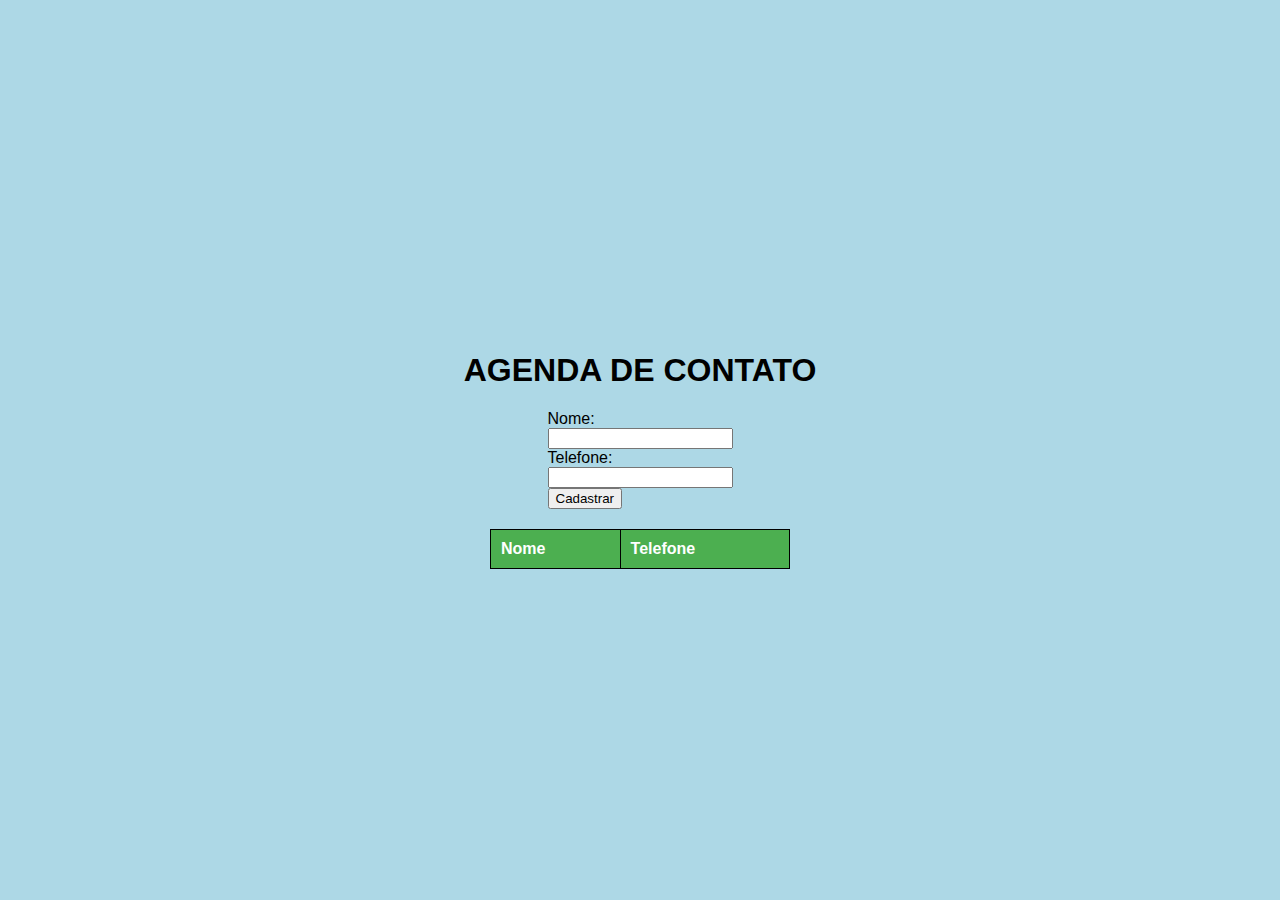
<file: FRONT END/agenda de contatos/index.html>
<!DOCTYPE html>
<html lang="pt-br">
<head>
    <meta charset="UTF-8">
    <meta http-equiv="X-UA-Compatible" content="IE=edge">
    <meta name="viewport" content="width=device-width, initial-scale=1.0">
    <title>Agenda de contatos </title>
    <link rel="stylesheet" href="./main.css" />
    <h1>AGENDA DE CONTATO</h1>
</head>
<body>
    <form onsubmit="event.preventDefault(); adicionarContato();">
        <label for="nome">Nome:</label><br>
        <input type="text" id="nome" name="nome" required><br>
        <label for="telefone">Telefone:</label><br>
        <input type="tel" id="telefone" name="telefone" required><br>
        <input type="submit" value="Cadastrar">
    </form>
    <table id="tabelaContatos">
        <tr>
            <th>Nome</th>
            <th>Telefone</th>
        </tr>
    </table>
    <script src="./main.js"></script>
</body>
</html>
</file>
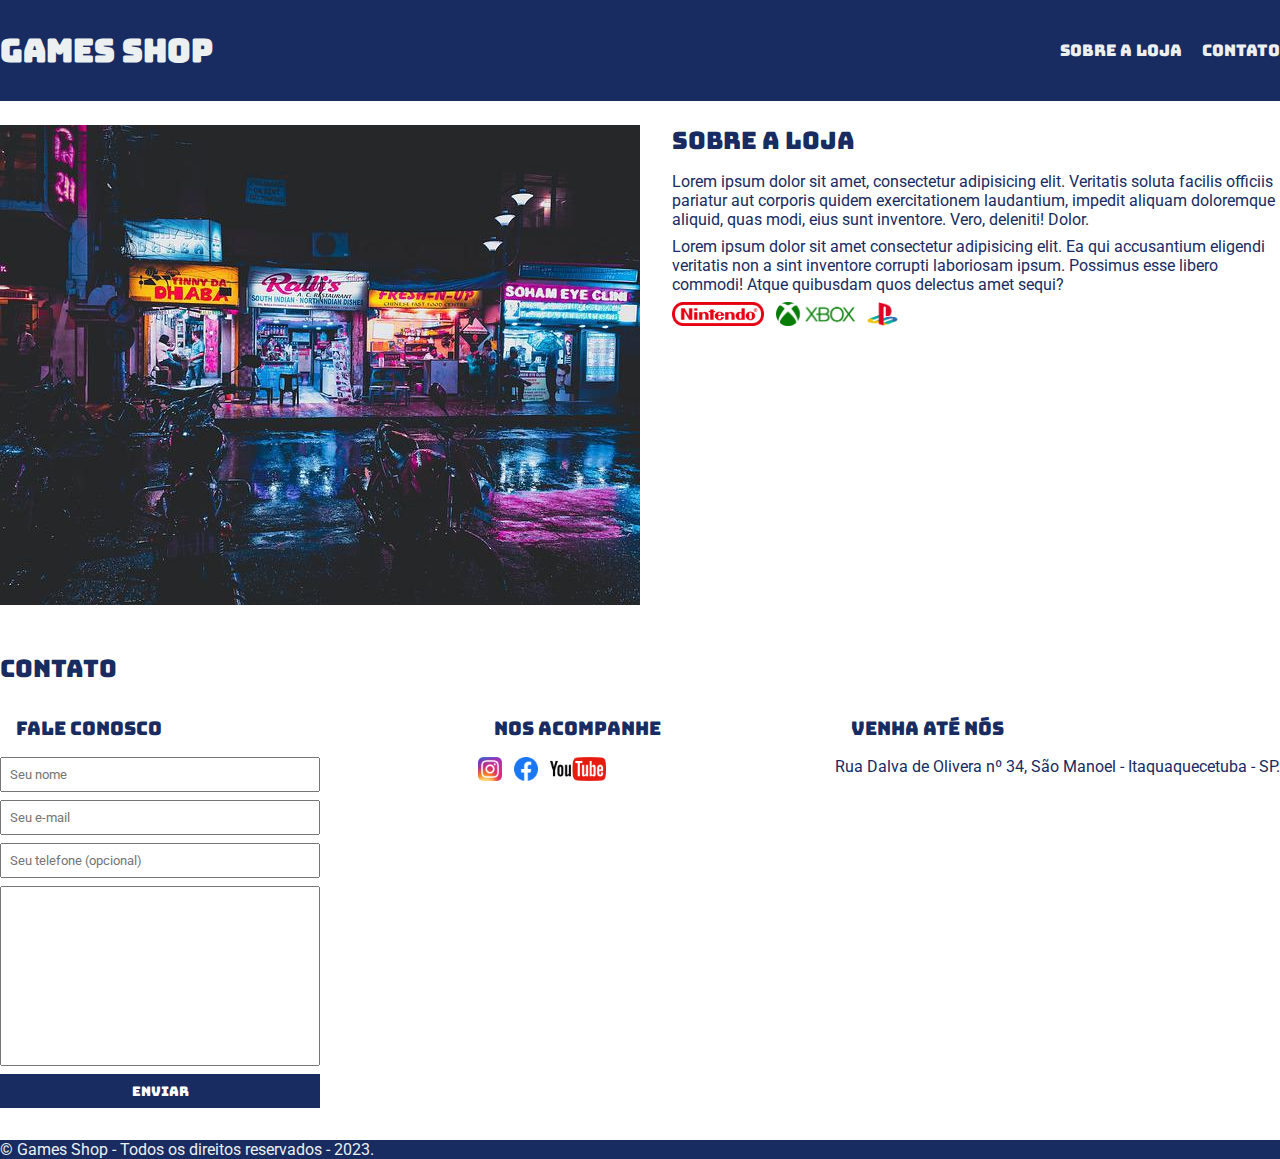
<file: FRONT END/primeiro projeto/index.html>
<!DOCTYPE html>
<html lang="pt-br">
<head>
    <meta charset="UTF-8">
    <meta name="viewport" content="width=device-width, initial-scale=1.0">
    <title>Games Shop - A sua loja de games</title>
    <link rel="stylesheet" href="./main.css">
    <link rel="preconnect" href="https://fonts.googleapis.com">
<link rel="preconnect" href="https://fonts.gstatic.com" crossorigin>
<link href="https://fonts.googleapis.com/css2?family=Bungee&family=Roboto:ital@1&display=swap" rel="stylesheet">
</head>
<body>
    <header>
        <div class="container">
            <h1>Games Shop</h1>
        <nav>
            <ul>
                <li>
    <section>
                    <a href="#about">Sobre a loja</a>
                </li>
                <li>
                    <a href="#contact">Contato</a>
                </li>
            </ul>
        </nav>
        </div>
    </header>
    <section id="about">
        <div class="container">
            <img class="story-font" src= "images/loja.jpg"alt= " fachada da loja Games Shop"/>
            <div>
                <h2> Sobre a loja</h2>
                <p>
                    Lorem ipsum dolor sit amet, consectetur adipisicing elit. Veritatis soluta facilis officiis pariatur aut corporis quidem exercitationem laudantium, impedit aliquam doloremque aliquid, quas modi, eius sunt inventore. Vero, deleniti! Dolor.
                </p>
                <p>
                    Lorem ipsum dolor sit amet consectetur adipisicing elit. Ea qui accusantium eligendi veritatis non a sint inventore corrupti laboriosam ipsum. Possimus esse libero commodi! Atque quibusdam quos delectus amet sequi?
                </p>
                <ul class="brands-list">
                    <li><img src= "./images/nintendo.png" alt="nitendo"/></li>
                    <li><img src= "./images/xbox.png" alt="nitendo"/></li>
                    <li><img src= "./images/playstation.png" alt="nitendo"/></li>
                </ul>
            </div>
        </div>
    </section>
    <section id="contact">
        <div class="container">
            <h2>Contato</h2>
            <div class="contact-methods">
                <div>
                    <h3>fale conosco</h3>
                    <form>
                        <input type="text" placeholder="Seu nome" required />
                        <input type="email" placeholder="Seu e-mail" required/>
                        <input type="tel" placeholder="Seu telefone (opcional)"/>
                        <textarea name="Sua mensagem" required></textarea>
                        <button type=" submit">enviar</button>
                    </form>
                </div>
                <div>
                    <h3>Nos acompanhe</h3>
                    <ul class="Social-links">
                        <li>
                            <a href="#" title="Siga-nos no Instagram" > </a>
                                <img src="./images/instagram.png" alt="logo do instagram"/>
                        </li>
                        <li>
                            <a href="#" title="Siga-nos no facebook"> </a>
                                <img src="./images/facebook.png" alt="logo do facebook"/>
                        </li>
                        <li>
                            <a href="#" title="Visite nosso canal no youtube"> </a>
                                <img src="./images/youtube.png" alt="logo do youtube"/>
                        </li>
                    </ul>
                </div>
                <div>
                    <h3>Venha até nós</h3>
                    <p>
                        Rua Dalva de Olivera nº 34, São Manoel - Itaquaquecetuba - SP. 
                    </p>
                </div>
            </div>
        </section>
    <footer>
        <div class="container">
            <p>
                &copy; Games Shop - Todos os direitos reservados - 2023.
            </p>
        </div>
    </footer>
</body>
</html>
</file>
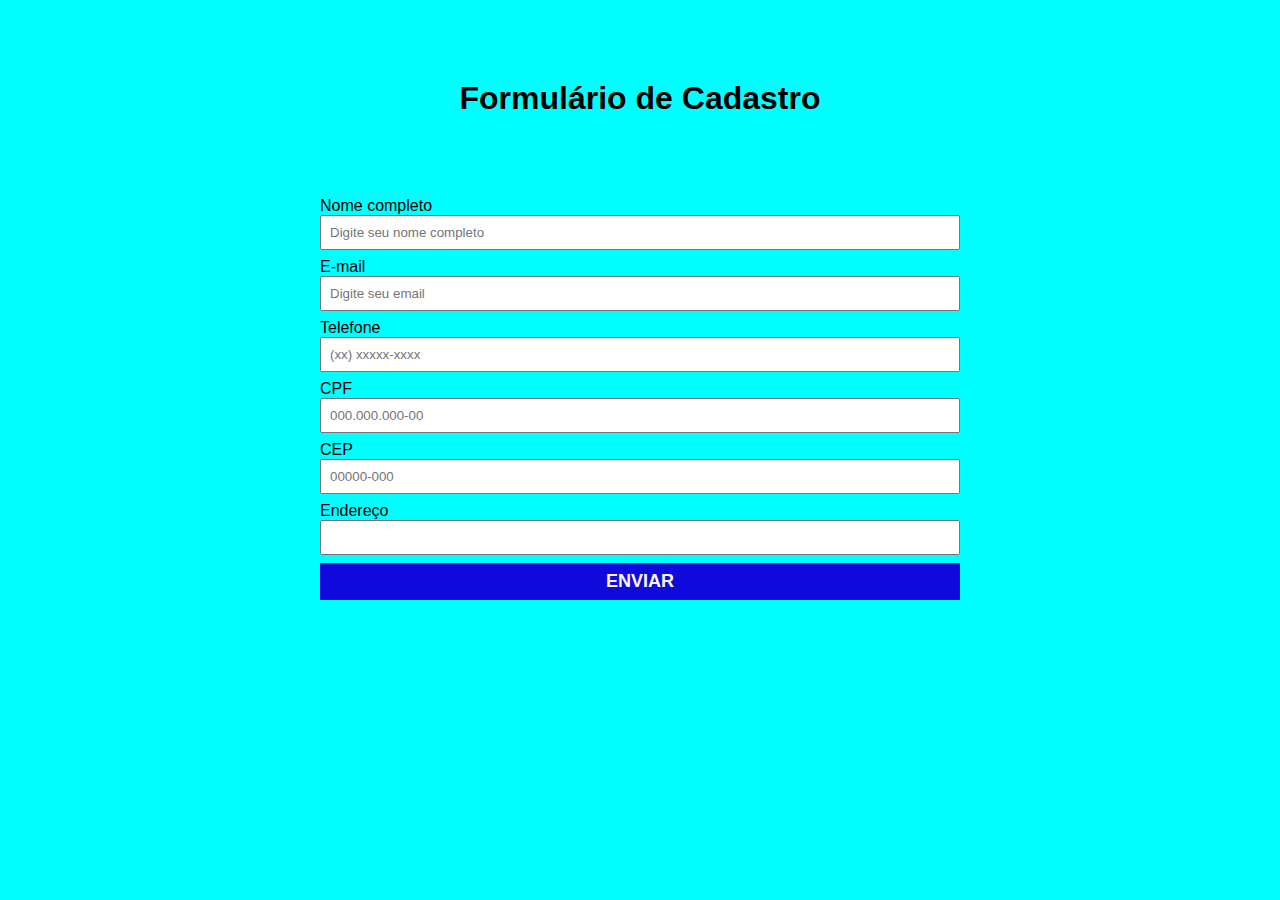
<file: FRONT END/exercicio_css_html/exercicio_md10/index.html>
<!DOCTYPE html>
<html lang="pt-BR">
<head>
    <meta charset="UTF-8">
    <meta http-equiv="X-UA-Compatible" content="IE=edge">
    <meta name="viewport" content="width=device-width, initial-scale=1.0">
    <title>Formulario Cadastro</title>
    <!-- CSS -->
    <link rel="stylesheet" href="main.css">
    <!-- Google Fonts -->
    <link rel="preconnect" href="https://fonts.googleapis.com">
    <link rel="preconnect" href="https://fonts.gstatic.com" crossorigin>
    <link href="https://fonts.googleapis.com/css2?family=Roboto:wght@400;700&display=swap" rel="stylesheet">
</head>
<body>
    <header>
        <div class="container">
            <h1>Formulário de Cadastro</h1>
        </div>
    </header>
    <main>
        <div class="container">
            <form>
                <div class="form-item">
                    <label for="name">Nome completo</label>
                    <input type="text" id="name" name="name" placeholder="Digite seu nome completo">
                </div>
                <div class="form-item">
                    <label for="email">E-mail</label>
                    <input type="email" id="email" name="email" placeholder="Digite seu email">
                </div>
                <div class="form-item">
                    <label for="phone">Telefone</label>
                    <input type="tel" id="phone" name="phone">
                </div>
                <div class="form-item">
                    <label for="cpf">CPF</label>
                    <input type="text" id="cpf" name="cpf">
                </div>
                <div class="form-item">
                    <label for="cep">CEP</label>
                    <input type="text" id="cep" name="cep">
                </div>
                <div class="form-item">
                    <label for="adress">Endereço</label>
                    <input type="text" id="adress" name="adress">
                </div>
                <button type="submit">Enviar</button>
            </form>
        </div>
    </main>

    <!-- jQuery-->
    <script src="https://code.jquery.com/jquery-3.7.0.min.js"></script>
    <!-- jQuery Mask-->
    <script src="libs/jquery.mask.min.js"></script>
    <!-- jQuery Validate -->
    <script src="libs/jquery.validate.min.js"></script>
    <script src="libs/messages_pt_BR.min.js"></script>
    <!-- JavaScript -->
    <script src="main.js"></script>
</body>
</html>
</file>
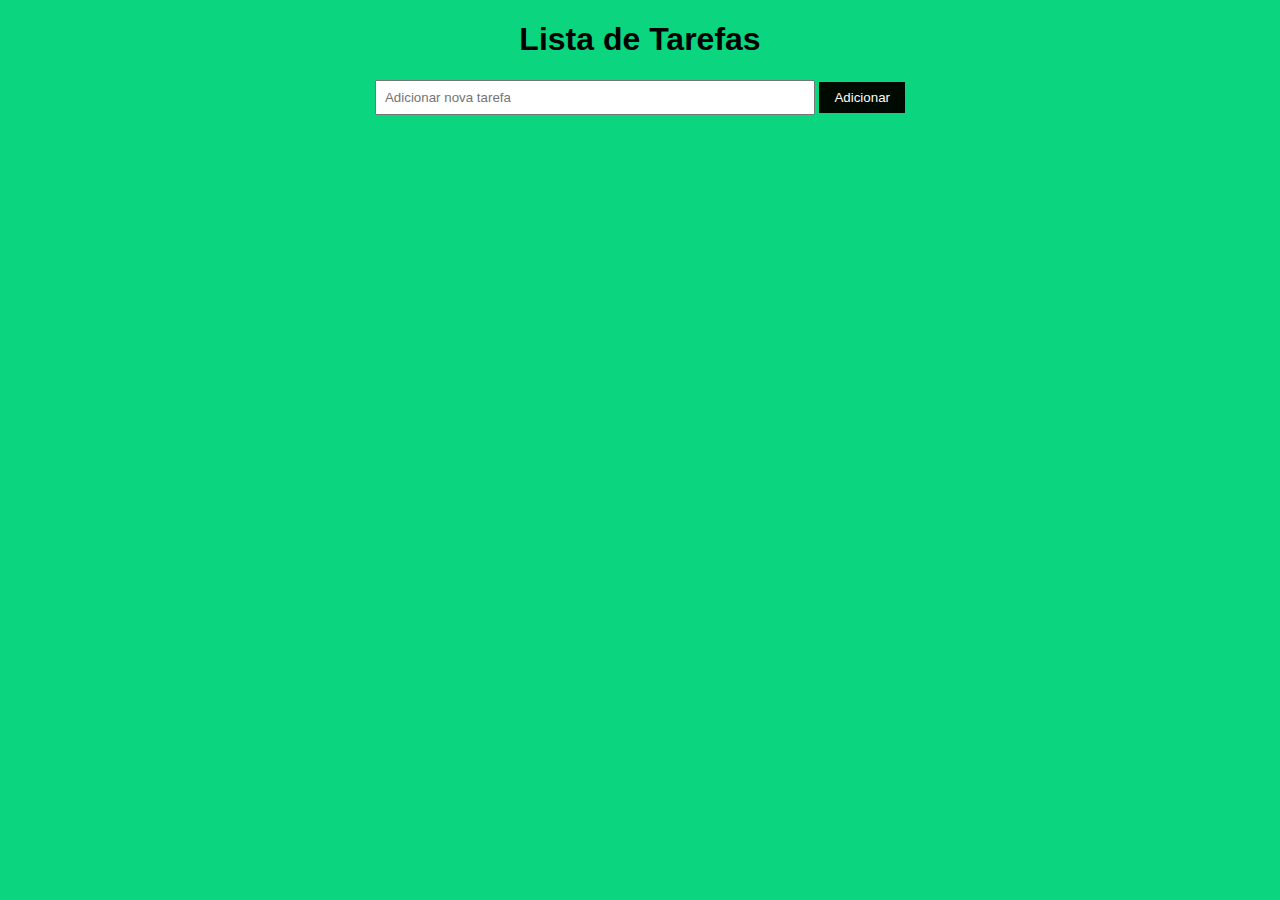
<file: FRONT END/exercicio_css_html/exercício_jquery/index.html>
<!DOCTYPE html>
<html lang="pt-BR">
        <head>
        <meta charset="UTF-8">
        <meta name="viewport" content="width=device-width, initial-scale=1.0">
        <title>Lista de Tarefas</title>
        <link rel="stylesheet" href="main.css">
        </head>
        <body>
        <div class="container">
        <h1>Lista de Tarefas</h1>
        <form id="taskForm">
            <input type="text" id="taskInput" placeholder="Adicionar nova tarefa" required>
            <button type="submit">Adicionar</button>
        </form>
        <ul id="taskList">
        </ul>
        </div>
        <script src="https://code.jquery.com/jquery-3.6.0.min.js"></script>
        <script src="main.js"></script>
        </body>
        </html>
</file>
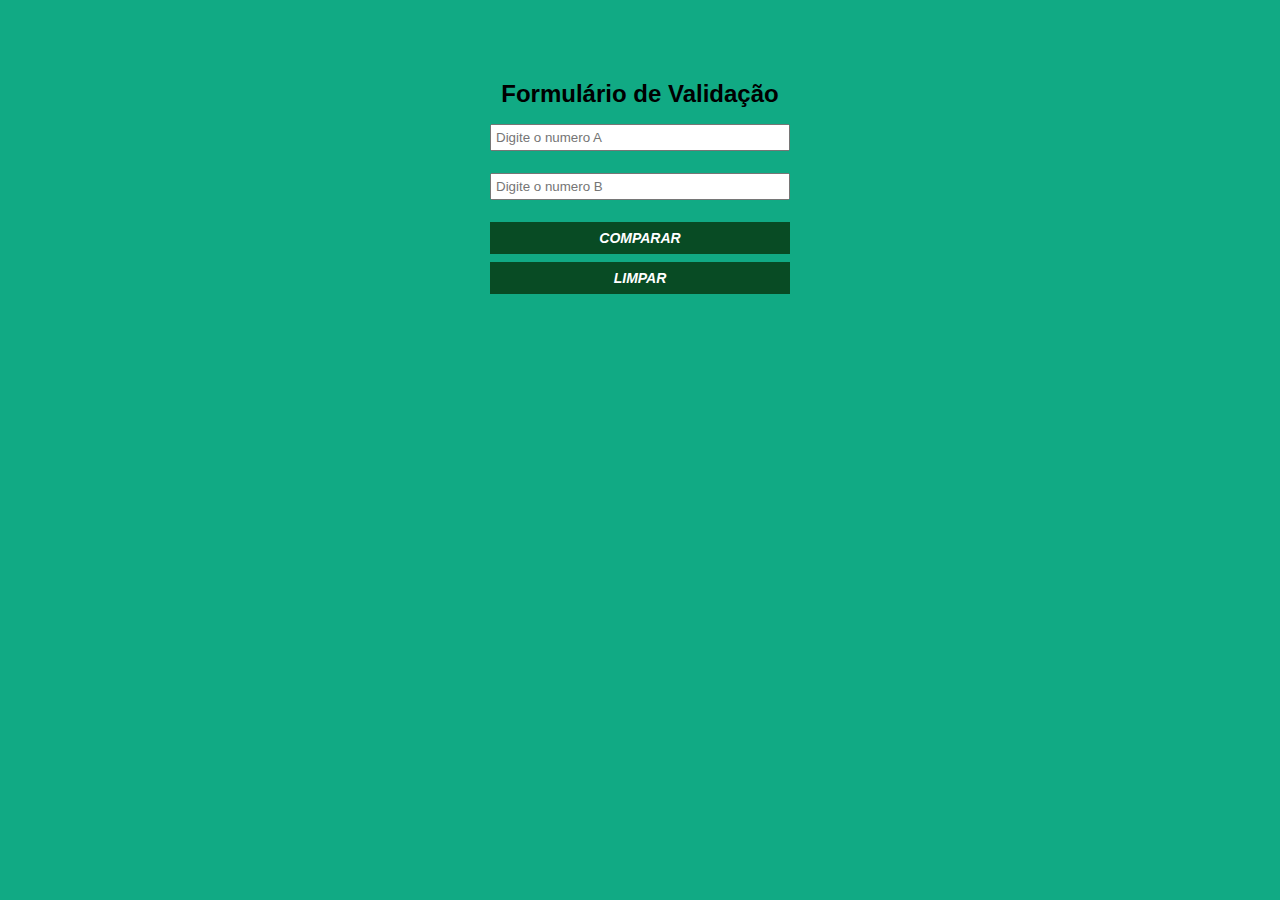
<file: FRONT END/exercicio_css_html/formulario de validacao/index.html>
<!DOCTYPE html>
<html lang="pt">
<head>
    <meta charset="UTF-8">
    <meta name="viewport" content="width=device-width, initial-scale=1.0">
    <link rel="stylesheet" href="main.css">
    <title>formulário</title>
</head>

<body>
    <div class="container">
        <h2>Formulário de Validação</h2>
        <form id="formulario">
            <input type="number" id="numeroA" required placeholder="Digite o numero A"><br>
            <P class="error-message">
                O numero "A" tem que ser menor que o "B"
            </P>
            <input type="number" id="numeroB" required placeholder="Digite o numero B"><br>
            <button type="submit" id="botton" value="Submeter">Comparar</button>
            <button type="button" id="limparCampo" value="Submeter">Limpar</button>
        </form>
        <p class="success-message"></p>
    </div>
    <script src="./main.js"></script>
</body>

</html>
</file>
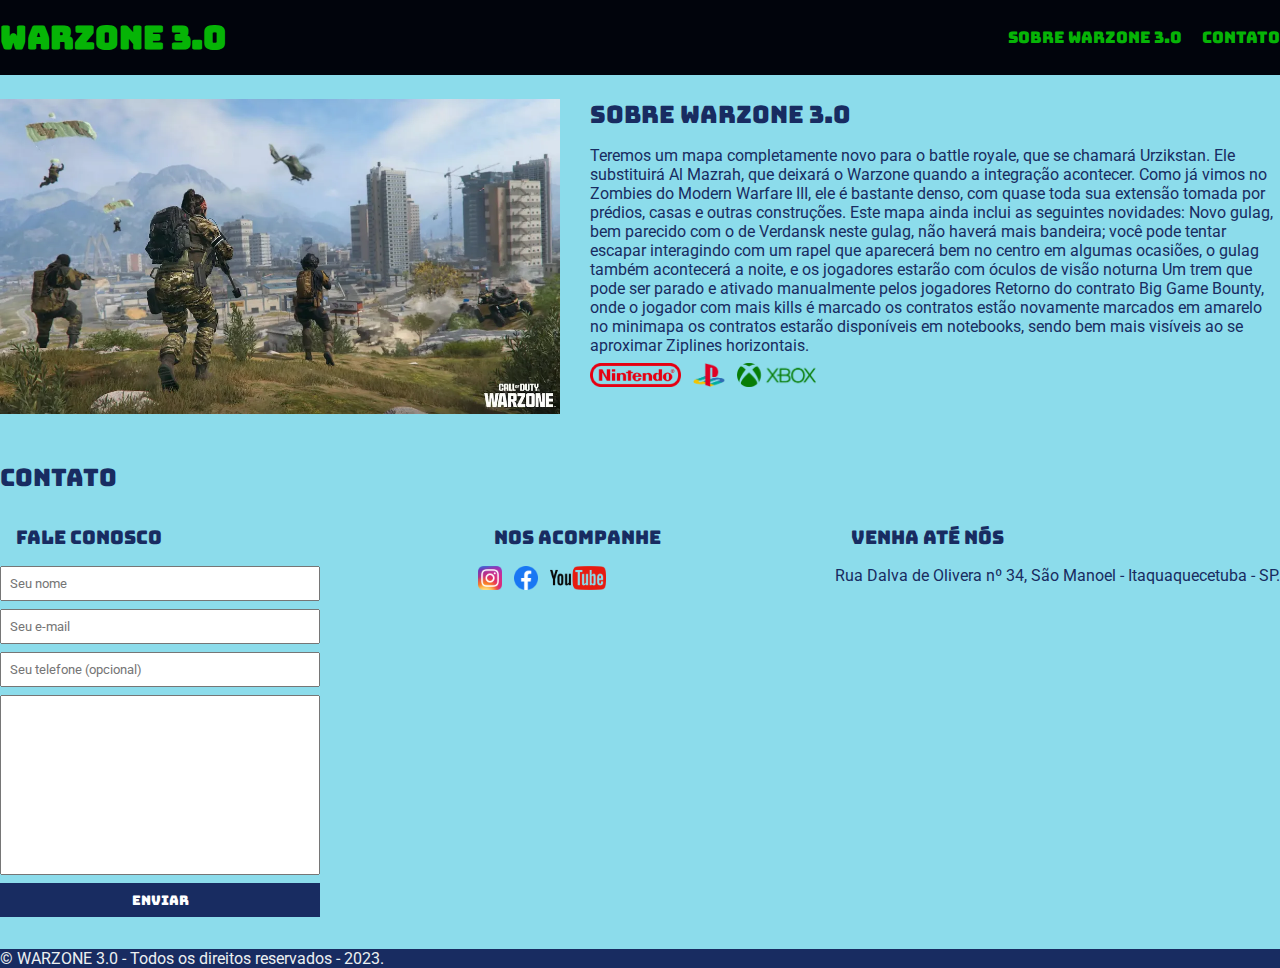
<file: FRONT END/exercicio_css_html/game favorito warzone/index.html>
<!DOCTYPE html>
<html lang="pt-br">
<head>
    <meta charset="UTF-8">
    <meta name="viewport" content="width=device-width, initial-scale=1.0">
    <title>Games Shop - A sua loja de games</title>
    <link rel="stylesheet" href="./main.css">
    <link rel="preconnect" href="https://fonts.googleapis.com">
<link rel="preconnect" href="https://fonts.gstatic.com" crossorigin>
<link href="https://fonts.googleapis.com/css2?family=Bungee&family=Roboto:ital@1&display=swap" rel="stylesheet">
</head>
<body>
    <header>
        <div class="container">
            <h1>WARZONE 3.0</h1>
        <nav>
            <ul>
                <li>
                    <a href="#about">SOBRE WARZONE 3.0</a>
                </li>
                <li>
                    <a href="#contact">Contato</a>
                </li>
            </ul>
        </nav>
        </div>
    </header>
    <section id="about">
        <div class="container">
            <img class="warzone" src= "./imagens/warzone-3-novo-mapa.webp"alt= "warzone"/>
            <div>
                <h2> SOBRE WARZONE 3.0</h2>
                <p>
                    Teremos um mapa completamente novo para o battle royale, que se chamará Urzikstan. Ele substituirá Al Mazrah, que deixará o Warzone quando a integração acontecer.

Como já vimos no Zombies do Modern Warfare III, ele é bastante denso, com quase toda sua extensão tomada por prédios, casas e outras construções. Este mapa ainda inclui as seguintes novidades:
Novo gulag, bem parecido com o de Verdansk
neste gulag, não haverá mais bandeira; você pode tentar escapar interagindo com um rapel que aparecerá bem no centro
em algumas ocasiões, o gulag também acontecerá a noite, e os jogadores estarão com óculos de visão noturna
Um trem que pode ser parado e ativado manualmente pelos jogadores
Retorno do contrato Big Game Bounty, onde o jogador com mais kills é marcado
os contratos estão novamente marcados em amarelo no minimapa
os contratos estarão disponíveis em notebooks, sendo bem mais visíveis ao se aproximar
Ziplines horizontais.
                </p>
                <ul class="brands-list">
                    <li><img src= "./imagens/nintendo.png" alt="nitendo"/></li>
                    <li><img src= "./imagens/playstation.png" alt="playstation"/></li>
                    <li><img src= "./imagens/xbox.png" alt="xbox"/></li>
                </ul>
            </div>
        </div>
    </section>
    <section id="contact">
        <div class="container">
            <h2>Contato</h2>
            <div class="contact-methods">
                <div>
                    <h3>fale conosco</h3>
                    <form>
                        <input type="text" placeholder="Seu nome" required />
                        <input type="email" placeholder="Seu e-mail" required/>
                        <input type="tel" placeholder="Seu telefone (opcional)"/>
                        <textarea name="Sua mensagem" required></textarea>
                        <button type=" submit">enviar</button>
                    </form>
                </div>
                <div>
                    <h3>Nos acompanhe</h3>
                    <ul class="Social-links">
                        <li>
                            <a href="#" title="Siga-nos no Instagram" > </a>
                                <img src="./imagens/instagram.png" alt="logo do instagram"/>
                        </li>
                        <li>
                            <a href="#" title="Siga-nos no facebook"> </a>
                                <img src="./imagens/facebook.png" alt="logo do facebook"/>
                        </li>
                        <li>
                            <a href="#" title="Visite nosso canal no youtube"> </a>
                                <img src="./imagens/youtube.png" alt="logo do youtube"/>
                        </li>
                    </ul>
                </div>
                <div>
                    <h3>Venha até nós</h3>
                    <p>
                        Rua Dalva de Olivera nº 34, São Manoel - Itaquaquecetuba - SP. 
                    </p>
                </div>
            </div>
        </section>
    <footer>
        <div class="container">
            <p>
                &copy; WARZONE 3.0 - Todos os direitos reservados - 2023.
            </p>
        </div>
    </footer>
</body>
</html>
</file>
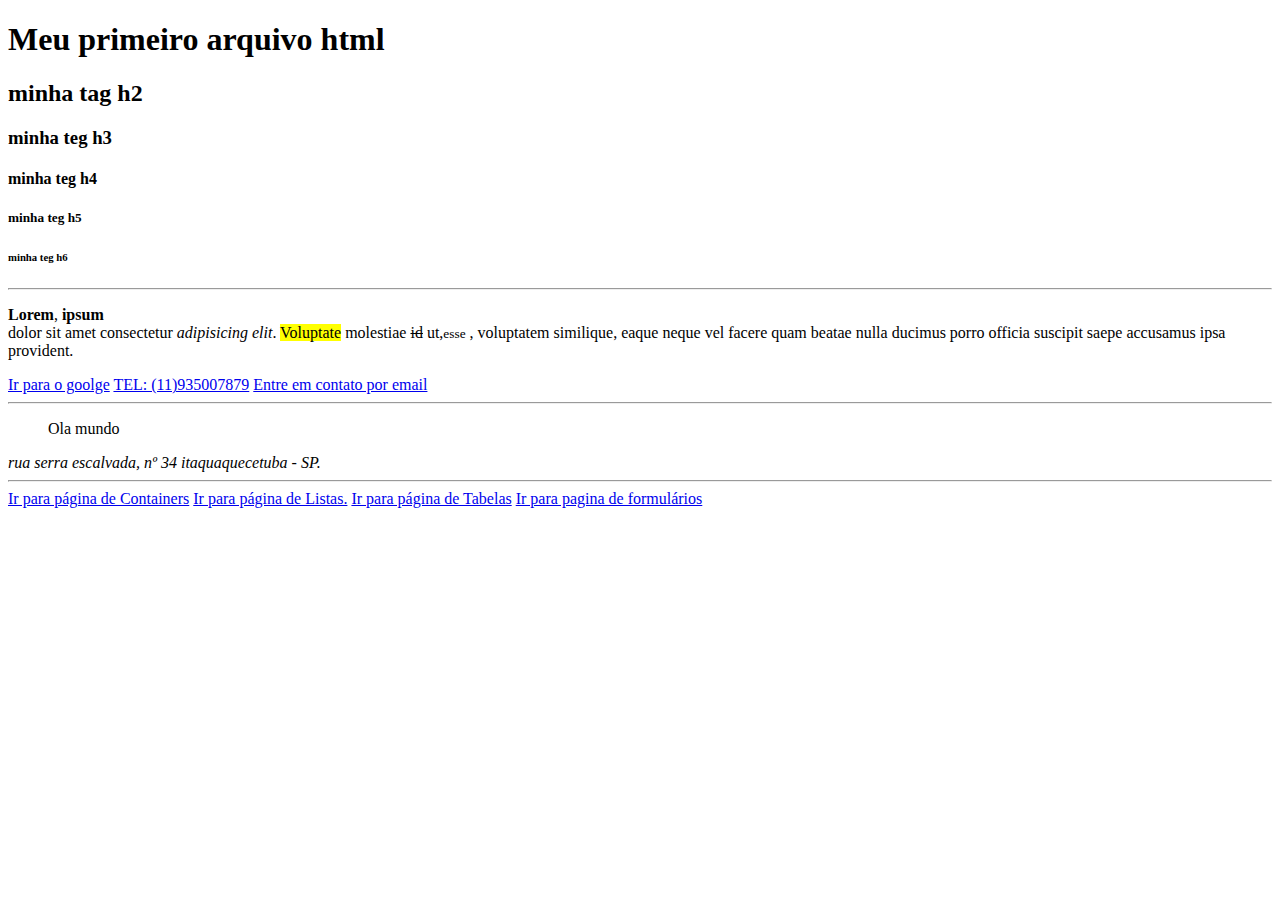
<file: FRONT END/exercicio_css_html/inicio html/index.html>
<!DOCTYPE html>
<html lang="pt-br">
<head>
    <meta charset="UTF-8">
    <meta name="viewport" content="width=device-width, initial-scale=1.0">
    <title>Document html</title>
</head>
<body>
  <h1>Meu primeiro arquivo html</h1> 
  <h2>minha tag h2</h2>
  <h3>minha teg h3</h3>
  <h4>minha teg h4</h4>
  <h5>minha teg h5</h5>
  <h6>minha teg h6</h6>
  <hr/>
  <p>
    <b>Lorem</b>, <strong>ipsum</strong> <br/> dolor sit amet consectetur <i>adipisicing </i> <em>elit</em>. <mark>Voluptate</mark>  molestiae <del>id</del> ut,<small>esse</small> , voluptatem <span>similique</span>, eaque neque vel facere quam beatae nulla ducimus porro officia suscipit saepe accusamus ipsa provident.
  </p>
  <a href="http://google.com" title= "Ir para o Goolge">Ir para o goolge</a>
  <a href="(11)935007879">TEL: (11)935007879</a>
  <a href="mailto:soldadocristian@hotmail.com">Entre em contato por email</a>
  <hr/>
  <BLockquote>
    Ola mundo
  </BLockquote>
  <address>
    rua serra escalvada, nº 34 itaquaquecetuba - SP.
  </address>
  <hr />
  <a href="./containers.html">Ir para página de Containers</a>
  <a href="./listas.html">Ir para página de Listas.</a>
  <a href="./tabelas.html">Ir para página de Tabelas</a>
  <a href="./forms.html">Ir para pagina de formulários</a>
</body>
</html>
</file>
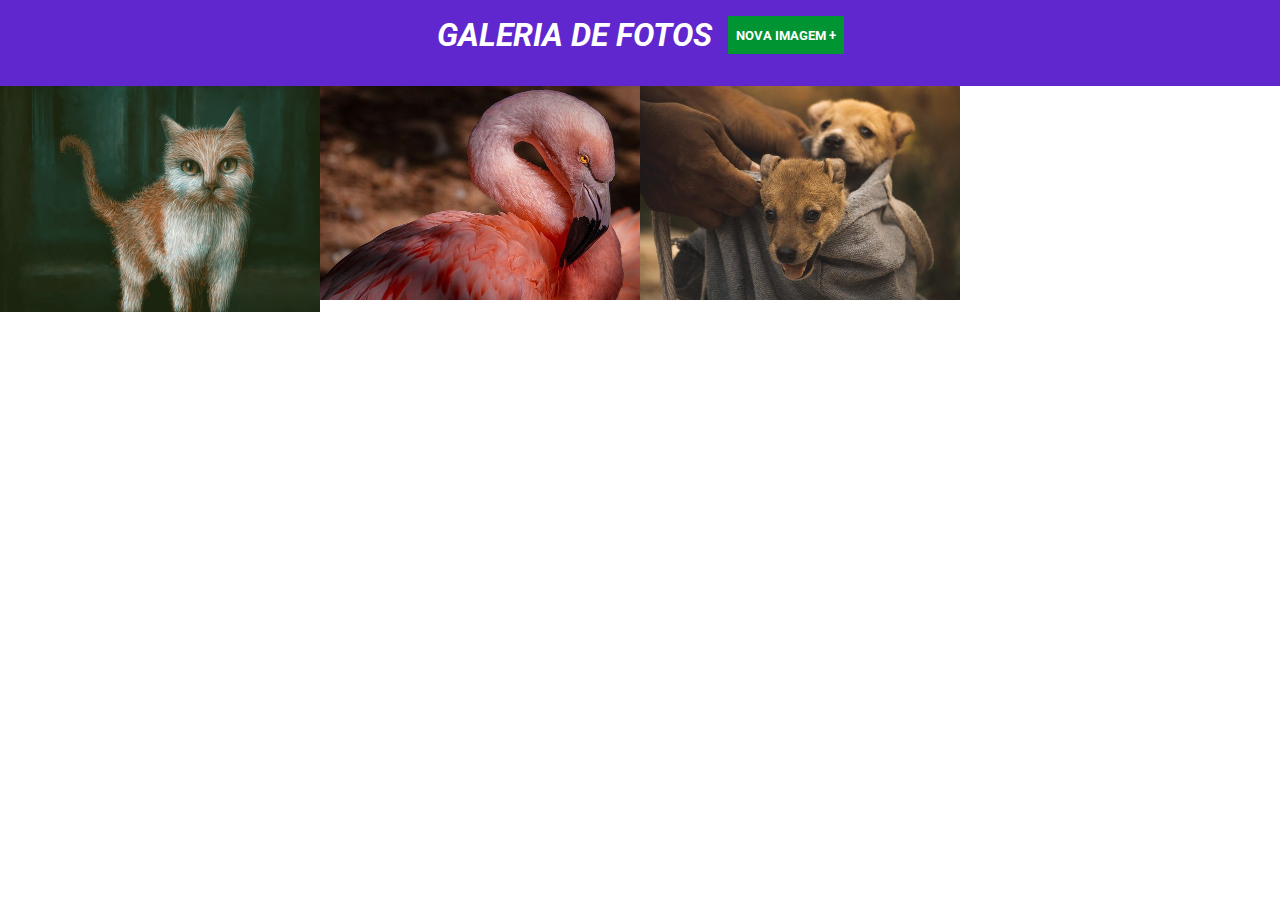
<file: FRONT END/exercicio_css_html/jQuery_ css _html/index.html>
<!DOCTYPE html>
<html lang="pt-br">

<head>
  <meta charset="UTF-8">
  <meta name="viewport" content="width=device-width, initial-scale=1.0">
  <title>jQuery</title>
  <link rel="preconnect" href="https://fonts.googleapis.com">
  <link rel="preconnect" href="https://fonts.gstatic.com" crossorigin>
  <link href="https://fonts.googleapis.com/css2?family=Roboto:wght@400;700&display=swap" rel="stylesheet">
  <link rel="stylesheet" href="main.css">
</head>
<body>
  <header>
    <h1>GALERIA DE FOTOS</h1>
    <button type="button"> Nova Imagem +</button>
  </header>
  <form>
    <h2>INSERIR IMAGEM</h2>
    <input type="url" id="endereco-imagem-nova" required placeholder=" URL da imagem" />
    <button type="submit">Adicionar</button>
    <button type=" reset" id="botao-cancelar">Cancelar</button>
  </form>
  <ul>
    <li>
      <img src="./images/foto1.jpg" alt="pintura gato"/>
      <div class="over-lay-imagem-link">
        <a href="./images/foto1.jpg" target="_blank"> ver imagem tamanho real
        </a>
      </div>
    </li>
    <li>
      <img src="./images/foto2.jpg" alt="pintura gato"/>
       <div class="over-lay-imagem-link">
        <a href="./images/foto2.jpg" target="_blank"> ver imagem tamanho real
        </a>
      </div>
    </li>
    <li>
      <img src="./images/foto3.jpg" alt="pintura gato"/>
      <div class="over-lay-imagem-link">
        <a href="./images/foto3.jpg" target="_blank"> ver imagem tamanho real
        </a>
      </div>
    </li>
  </ul>
  <script src="https://code.jquery.com/jquery-3.7.1.min.js"></script>
  <script src="main.js"></script>
</body>
</html>
</file>
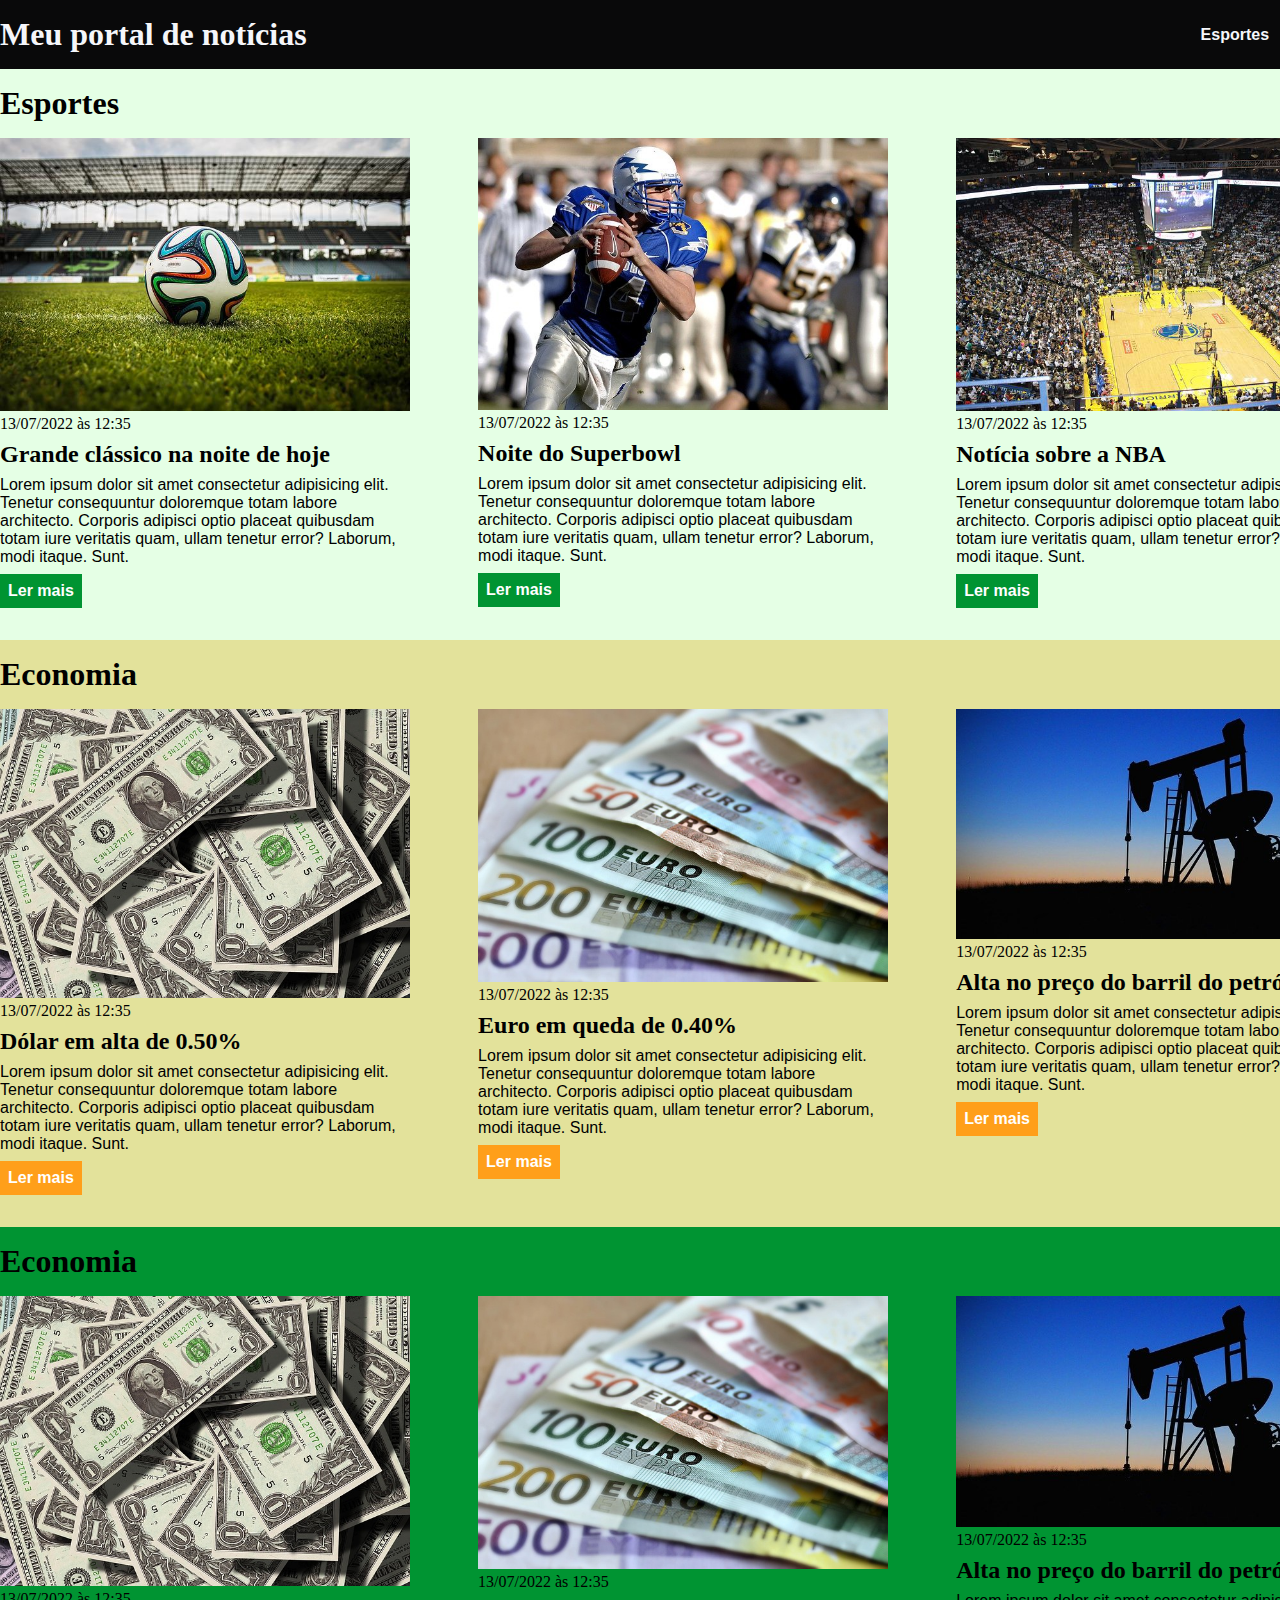
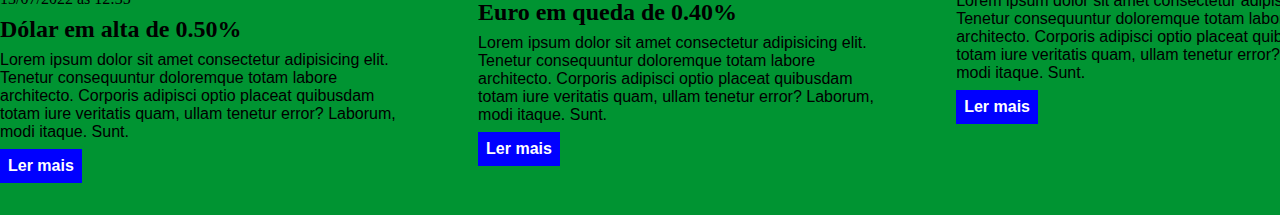
<file: FRONT END/exercicio_css_html/portal noticias/index.html>
<!DOCTYPE html>
    <html lang="pt-BR">
    <head>
        <meta charset="UTF-8">
        <meta http-equiv="X-UA-Compatible" content="IE=edge">
        <meta name="viewport" content="width=device-width, initial-scale=1.0">
        <title>Meu portal de notícias</title>
        <link rel="stylesheet" href="./main.css" />
    </head>
    <body>
        <header>
            <div class="container">
                <h1>Meu portal de notícias</h1>
                <nav>
                    <ul>
                        <li>
                            <a href="#sports" title="Ir para a seção de esportes">Esportes</a>
                        </li>
                        <li>
                            <a href="#economy" title="Ir para a seção de notícias">Economia</a>
                        </li>
                    </ul>
                </nav>
        </div>
        </header>
        <section id="sports">
            <div class="container">
                <h2>Esportes</h2>
                <div class="articles">
                    <article>
                        <img src="./imagens/futebol.jpg" alt="Bola de futebol no gramado" />
                        <header>
                            <time>13/07/2022 às 12:35</time>
                        </header>
                        <h3>Grande clássico na noite de hoje</h3>
                        <p>
                            Lorem ipsum dolor sit amet consectetur adipisicing elit. Tenetur consequuntur doloremque totam labore architecto. Corporis adipisci optio placeat quibusdam totam iure veritatis quam, ullam tenetur error? Laborum, modi itaque. Sunt.
                        </p>
                        <a href="#" title="Leia a notícia completa">Ler mais</a>
                    </article>
                    <article>
                        <img src="./imagens/futebol-americano.jpg" alt="Jogador de futebol americano correndo com a bola na mão" />
                        <header>
                            <time>13/07/2022 às 12:35</time>
                        </header>
                        <h3>Noite do Superbowl</h3>
                        <p>
                            Lorem ipsum dolor sit amet consectetur adipisicing elit. Tenetur consequuntur doloremque totam labore architecto. Corporis adipisci optio placeat quibusdam totam iure veritatis quam, ullam tenetur error? Laborum, modi itaque. Sunt.
                        </p>
                        <a href="#" title="Leia a notícia completa">Ler mais</a>
                    </article>
                    <article>
                        <img src="./imagens/basquete.jpg" title="Vista aérea de uma quadra de basquete" />
                        <header>
                            <time>13/07/2022 às 12:35</time>
                        </header>
                        <h3>Notícia sobre a NBA</h3>
                        <p>
                            Lorem ipsum dolor sit amet consectetur adipisicing elit. Tenetur consequuntur doloremque totam labore architecto. Corporis adipisci optio placeat quibusdam totam iure veritatis quam, ullam tenetur error? Laborum, modi itaque. Sunt.
                        </p>
                        <a href="#" title="Leia a notícia completa">Ler mais</a>
                    </article>
                </div>
            </div>
        </section>
        <section id="economy">
                <div class="container">
                    <h2>Economia</h2>
                <div class="articles">
                    <article>
                        <img src="./imagens/dolares.jpg" alt="Muitos dólares" />
                        <header>
                            <time>13/07/2022 às 12:35</time>
                        </header>
                        <h3>Dólar em alta de 0.50%</h3>
                        <p>
                            Lorem ipsum dolor sit amet consectetur adipisicing elit. Tenetur consequuntur doloremque totam labore architecto. Corporis adipisci optio placeat quibusdam totam iure veritatis quam, ullam tenetur error? Laborum, modi itaque. Sunt.
                        </p>
                        <a href="#" title="Leia a notícia completa">Ler mais</a>
                    </article>
                    <article>
                        <img src="./imagens/euro.jpg" alt="Várias notas de euro" />
                        <header>
                            <time>13/07/2022 às 12:35</time>
                        </header>
                        <h3>Euro em queda de 0.40%</h3>
                        <p>
                            Lorem ipsum dolor sit amet consectetur adipisicing elit. Tenetur consequuntur doloremque totam labore architecto. Corporis adipisci optio placeat quibusdam totam iure veritatis quam, ullam tenetur error? Laborum, modi itaque. Sunt.
                        </p>
                        <a href="#" title="Leia a notícia completa">Ler mais</a>
                    </article>
                    <article>
                        <img src="./imagens/petroleo.jpg" alt="Extração de petróleo" />
                        <header>
                            <time>13/07/2022 às 12:35</time>
                        </header>
                        <h3>Alta no preço do barril do petróleo</h3>
                        <p>
                            Lorem ipsum dolor sit amet consectetur adipisicing elit. Tenetur consequuntur doloremque totam labore architecto. Corporis adipisci optio placeat quibusdam totam iure veritatis quam, ullam tenetur error? Laborum, modi itaque. Sunt.
                        </p>
                        <a href="#" title="Leia a notícia completa">Ler mais</a>
                    </article>
                </div>
                </div>
            </section>
            <section id="policia">
                <div class="container">
                    <h2>Economia</h2>
                <div class="articles">
                    <article>
                        <img src="./imagens/dolares.jpg" alt="Muitos dólares" />
                        <header>
                            <time>13/07/2022 às 12:35</time>
                        </header>
                        <h3>Dólar em alta de 0.50%</h3>
                        <p>
                            Lorem ipsum dolor sit amet consectetur adipisicing elit. Tenetur consequuntur doloremque totam labore architecto. Corporis adipisci optio placeat quibusdam totam iure veritatis quam, ullam tenetur error? Laborum, modi itaque. Sunt.
                        </p>
                        <a href="#" title="Leia a notícia completa">Ler mais</a>
                    </article>
                    <article>
                        <img src="./imagens/euro.jpg" alt="Várias notas de euro" />
                        <header>
                            <time>13/07/2022 às 12:35</time>
                        </header>
                        <h3>Euro em queda de 0.40%</h3>
                        <p>
                            Lorem ipsum dolor sit amet consectetur adipisicing elit. Tenetur consequuntur doloremque totam labore architecto. Corporis adipisci optio placeat quibusdam totam iure veritatis quam, ullam tenetur error? Laborum, modi itaque. Sunt.
                        </p>
                        <a href="#" title="Leia a notícia completa">Ler mais</a>
                    </article>
                    <article>
                        <img src="./imagens/petroleo.jpg" alt="Extração de petróleo" />
                        <header>
                            <time>13/07/2022 às 12:35</time>
                        </header>
                        <h3>Alta no preço do barril do petróleo</h3>
                        <p>
                            Lorem ipsum dolor sit amet consectetur adipisicing elit. Tenetur consequuntur doloremque totam labore architecto. Corporis adipisci optio placeat quibusdam totam iure veritatis quam, ullam tenetur error? Laborum, modi itaque. Sunt.
                        </p>
                        <a href="#" title="Leia a notícia completa">Ler mais</a>
                    </article>
                </div>
                </div>
                </section>
    </body>
    </html>
</file>
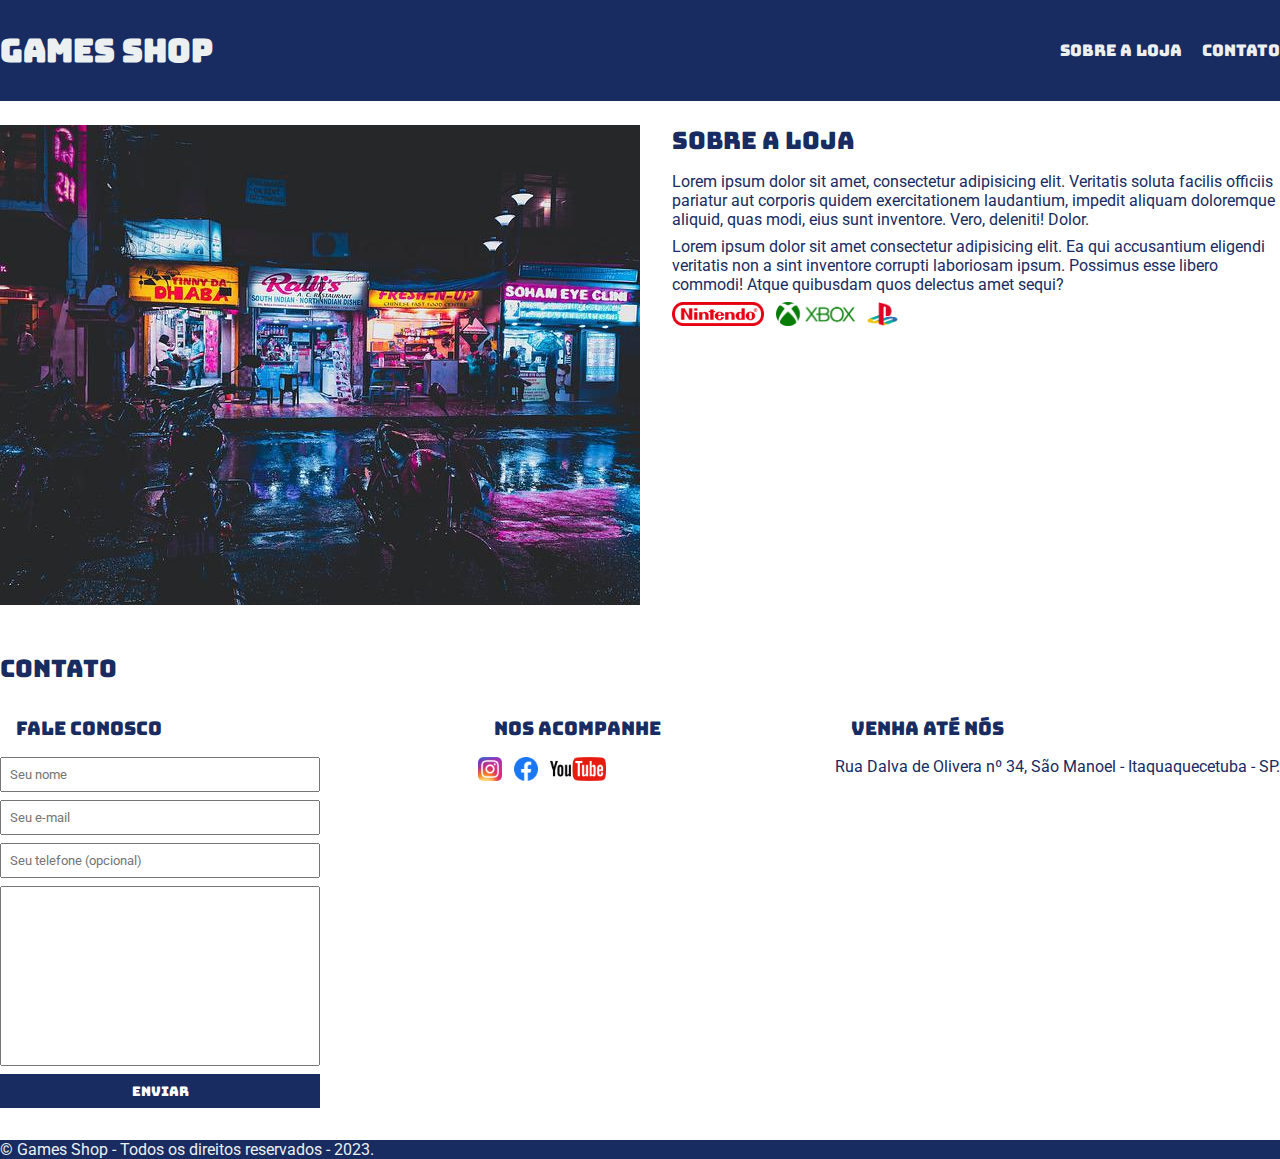
<file: FRONT END/exercicio_css_html/site_game/index.html>
<!DOCTYPE html>
<html lang="pt-br">
<head>
    <meta charset="UTF-8">
    <meta name="viewport" content="width=device-width, initial-scale=1.0">
    <title>Games Shop - A sua loja de games</title>
    <link rel="stylesheet" href="./main.css">
    <link rel="preconnect" href="https://fonts.googleapis.com">
<link rel="preconnect" href="https://fonts.gstatic.com" crossorigin>
<link href="https://fonts.googleapis.com/css2?family=Bungee&family=Roboto:ital@1&display=swap" rel="stylesheet">
</head>
<body>
    <header>
        <div class="container">
            <h1>games Shop</h1>
        <nav>
            <ul>
                <li>
    <section>
                    <a href="#about">Sobre a loja</a>
                </li>
                <li>
                    <a href="#contact">Contato</a>
                </li>
            </ul>
        </nav>
        </div>
    </header>
    <section id="about">
        <div class="container">
            <img class="story-font" src= "images/loja.jpg"alt= " fachada da loja Games Shop"/>
            <div>
                <h2> Sobre a loja</h2>
                <p>
                    Lorem ipsum dolor sit amet, consectetur adipisicing elit. Veritatis soluta facilis officiis pariatur aut corporis quidem exercitationem laudantium, impedit aliquam doloremque aliquid, quas modi, eius sunt inventore. Vero, deleniti! Dolor.
                </p>
                <p>
                    Lorem ipsum dolor sit amet consectetur adipisicing elit. Ea qui accusantium eligendi veritatis non a sint inventore corrupti laboriosam ipsum. Possimus esse libero commodi! Atque quibusdam quos delectus amet sequi?
                </p>
                <ul class="brands-list">
                    <li><img src= "./images/nintendo.png" alt="nitendo"/></li>
                    <li><img src= "./images/xbox.png" alt="nitendo"/></li>
                    <li><img src= "./images/playstation.png" alt="nitendo"/></li>
                </ul>
            </div>
        </div>
    </section>
    <section id="contact">
        <div class="container">
            <h2>Contato</h2>
            <div class="contact-methods">
                <div>
                    <h3>fale conosco</h3>
                    <form>
                        <input type="text" placeholder="Seu nome" required />
                        <input type="email" placeholder="Seu e-mail" required/>
                        <input type="tel" placeholder="Seu telefone (opcional)"/>
                        <textarea name="Sua mensagem" required></textarea>
                        <button type=" submit">enviar</button>
                    </form>
                </div>
                <div>
                    <h3>Nos acompanhe</h3>
                    <ul class="Social-links">
                        <li>
                            <a href="#" title="Siga-nos no Instagram" > </a>
                                <img src="./images/instagram.png" alt="logo do instagram"/>
                        </li>
                        <li>
                            <a href="#" title="Siga-nos no facebook"> </a>
                                <img src="./images/facebook.png" alt="logo do facebook"/>
                        </li>
                        <li>
                            <a href="#" title="Visite nosso canal no youtube"> </a>
                                <img src="./images/youtube.png" alt="logo do youtube"/>
                        </li>
                    </ul>
                </div>
                <div>
                    <h3>Venha até nós</h3>
                    <p>
                        Rua Dalva de Olivera nº 34, São Manoel - Itaquaquecetuba - SP. 
                    </p>
                </div>
            </div>
        </section>
    <footer>
        <div class="container">
            <p>
                &copy; Games Shop - Todos os direitos reservados - 2023.
            </p>
        </div>
    </footer>
</body>
</html>
</file>
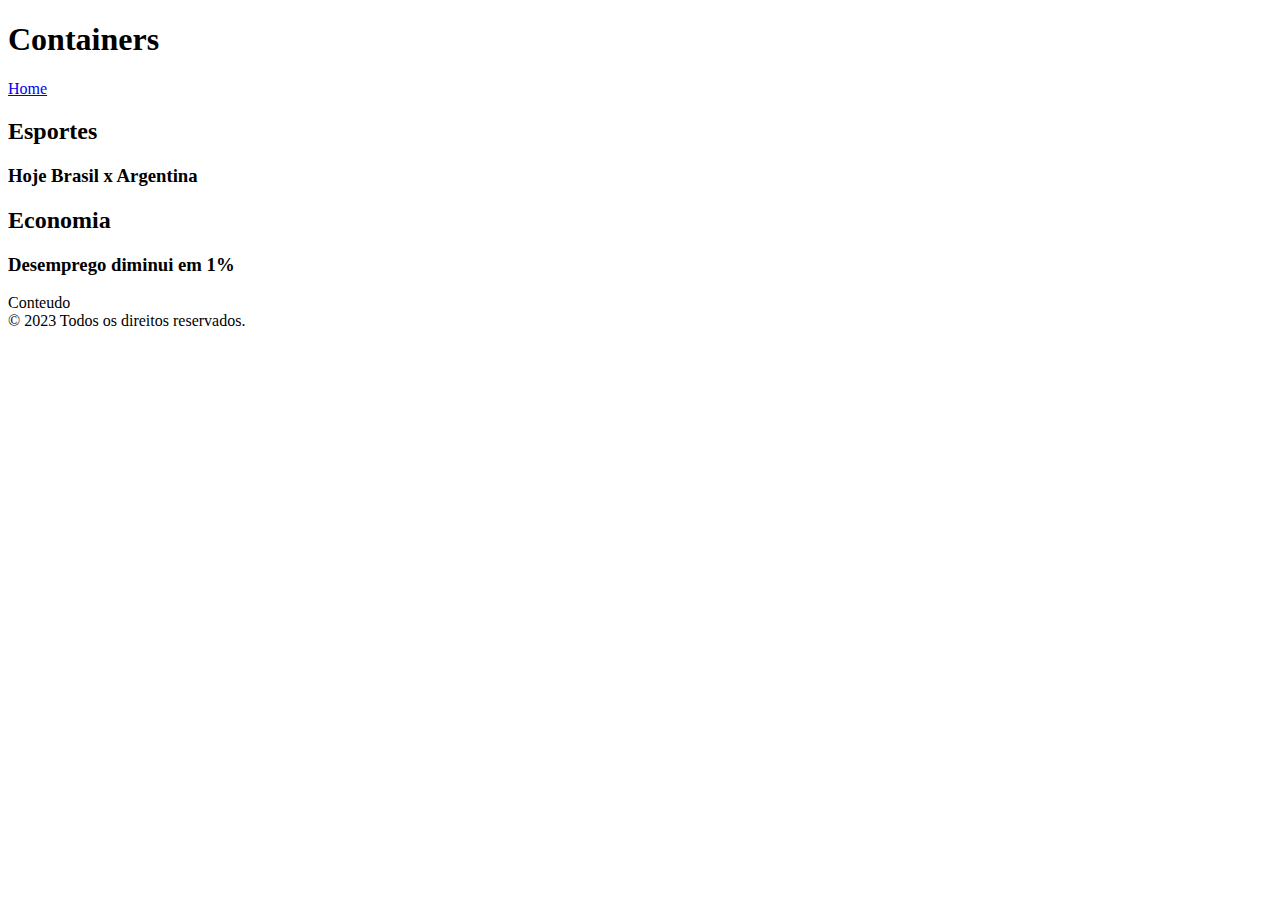
<file: FRONT END/exercicio_css_html/inicio html/containers.html>
<!DOCTYPE html>
<html lang="pt-br">
<head>
    <meta charset="UTF-8">
    <meta name="viewport" content="width=device-width, initial-scale=1.0">
    <title>Document</title>
</head>
<body>
    <header>
        <h1>Containers</h1>
        <nav>
            <a href="./index.html">Home</a>
        </nav>
    </header>
    <footer>
        <main>
            <section>
                <h2> Esportes</h2>
                <article>
                    <h3>Hoje Brasil x Argentina</h3>
                </article>
            </section>
            <section>
                <h2>Economia</h2>
                <article>
                    <h3>Desemprego diminui em 1% </h3>
                </article>
            </section>
        </main>
        <aside>
            Conteudo
        </aside>
        &copy; 2023 Todos os direitos reservados.
    </footer>
</body>
</html>
</file>
<file: FRONT END/agenda de contatos/main.css>
body {
    background-color: #ADD8E6;
    display: flex;
    flex-direction: column;
    align-items: center;
    justify-content: center;
    min-height: 100vh;
    margin: 0;
    padding: 0;
    font-family: Arial, sans-serif;
}

form {
    margin-bottom: 20px;
}

table {
    width: 300px;
    border-collapse: collapse;
}

th, td {
    border: 1px solid black;
    padding: 10px;
    text-align: left;
}

th {
    background-color: #4CAF50;
    color: white;
}
</file>
<file: FRONT END/primeiro projeto/main.css>
* {
    margin: 0;
    padding: 0;
    box-sizing: border-box;
}

header,section h2,
section h3,
form button {
    font-family:'Bungee', cursive;
    font-weight: normal;
}

body, input, textarea {
    font-family: 'Roboto', sans-serif;
}

header {
    padding: 16px 0;
    background-color: #182c61;
    color: #ecf0f1;
}

header nav li {
    display: inline-flex;
    margin-left: 16px;
    font: 18px;
}

header nav li a {
    color: #ecf0f1;
    text-decoration: none;
}

.container {
    max-width: 1280px;
    width: 100%;
    margin: 0 auto;
}
header .container,
section .container {
    display: flex;
    align-items: center;
    justify-content: space-between;
}
.brands-list img {
height: 24px;
}

.brands-list li {
    display: inline;
    margin-right: 8px;   
}

section .container {
    align-items: flex-start;
}

section {
    padding: 24px 0;
}

section h2 {
    margin-bottom: 16px;
}

section {
    color: #182c61;
}

section p {
    margin-bottom: 8px;
}
.story-font {
    margin-right: 32px;
}
.Social-links img {
    height: 24px;
}

.Social-links li{
    display: inline;
    margin-right: 8px;
}

.Social-links li a {
    text-decoration: none;
}

#contact .container {
    display: block;
}

.contact-methods {
    display: flex;
    justify-content: space-between;
}

form input,
form textarea,
form button {
    display: block;
    width: 320px;
    margin-bottom: 8px;
    padding: 8px;
}

form textarea{
    resize: none;
    height: 180px;
}

section h3{
    margin: 16px;
}

form button{
    background-color: #182c61;
    color:#ffff ;
    border: none;
    cursor: pointer;
}
form button:hover {
    background-color: #364e91;
}

input:focus, textarea:focus {
    outline-color: #182c61 ;
}

footer{
    background-color: #182c61;
    color: #ecf0f1;
    padding: 16px o;
}
</file>
<file: FRONT END/exercicio_css_html/exercicio_md10/main.css>
* {
    box-sizing: border-box;
    margin: 0;
    padding: 0;
    font-family: sans-serif;
}

.container {
    margin: 80px auto;
    max-width: 640px;
    width: 100%;
}

form {
    margin-top: 40px;
}

input, 
textarea, 
button {
    display: block;
    padding: 8px;
    margin-bottom: 8px;
    width: 100%;
    resize: none;
}

button {
    background-color: #1009dc;
    border: none;
    text-transform: uppercase;
    color: #faf5f5;
    font-weight: bold;
    font-size: 18px;
    cursor: pointer;
}

button:hover {
    background-color: #27ae60;
}

.success-message {
    background-color: #27ae60;
    color: #fff;
    padding: 16px;
    display: none;
}

.error-message {
    background-color: red;
    color: #fff;
    padding: 8px;
    margin-bottom: 8px;
    font-size: 12px;
    display: none;
}

input.error {
    color: red;
    border-color: red;
    outline-color: red;
}

.header,h1{
    text-align: center;

}
    body {
    background-color: aqua;
    }
</file>
<file: FRONT END/exercicio_css_html/exercício_jquery/main.css>
body {
    font-family: Arial, sans-serif;
    background-color: #0bd57e;
}

.container {
    max-width: 600px;
    margin: 0 auto;

}

input[type="text"] {
    width: 70%;
padding: 8px;
}

button {
    padding: 8px 15px;
    background-color: #010a01;
    color: rgb(253, 251, 251);
    border: none;
    
}

button:hover {
    background-color: #45a049;
}

ul {
    list-style-type: none;
    
}

li {
    cursor: pointer;
    padding: 8px 0;
    
}

.completed {
    cursor: pointer;
    text-decoration-line: line-through;
}

h1{
    text-align: center;
}
#taskForm {
    text-align: center;
}
</file>
<file: FRONT END/exercicio_css_html/formulario de validacao/main.css>
* {
    box-sizing: border-box;
    margin: 0;
    padding: 0;
    font-family: sans-serif;
}

.container {
    margin: 80px auto;
    max-width: 300px;
    width: 100%;
    display: inline-flexbox;
    justify-content: center;
    /* alinha horizontalmente */
    align-items: center;
    /* alinha verticalmente */
}

body {
    background-color: rgb(17, 170, 132);
}

h2 {
    text-align: center;
}

form {
    margin-top: 16px;
    text-align: center;
}

input,
textarea{
    display: block;
    padding: 4px;
    margin-bottom: 4px;
    width: 100%;
    resize: none;
}

button {
    background-color: #084b24;
    border: none;
    text-transform: uppercase;
    color: #fff;
    font-weight: bold;
    font-size: 14px;
    font-style: italic;
    cursor: pointer;
    width: 100%;
    padding: 8px;
    margin-bottom: 8px;
}

button:hover {
    background-color: #347750;
}

.success-message {
    background-color: #260e7a;
    color: #ffffff;
    padding: 16px;
    display: none;
}

.error-message {
    background-color: red;
    color: #fff;
    padding: 8px;
    margin-bottom: 8px;
    font-size: 12px;
    display: none;
}

input.error {
    color: red;
    border-color: red;
    outline-color: red;
}
</file>
<file: FRONT END/exercicio_css_html/game favorito warzone/main.css>
* {
    margin: 0;
    padding: 0;
    box-sizing: border-box;
}

header,section h2,
section h3,
form button {
    font-family:'Bungee', cursive;
    font-weight: normal;
}

body, input, textarea {
    font-family: 'Roboto', sans-serif;
}

header {
    padding: 16px 0;
    background-color: #01040c;
    color: #06b406;
}

header nav li {
    display: inline-flex;
    margin-left: 16px;
    font: 18px;
}

header nav li a {
    color: #06b406;
    text-decoration: none;
}

.container {
    max-width: 1280px;
    width: 100%;
    margin: 0 auto;
}
header .container,
section .container {
    display: flex;
    align-items: center;
    justify-content: space-between;
}
.brands-list img {
height: 24px;
}

.brands-list li {
    display: inline;
    margin-right: 8px;   
}

section .container {
    align-items: flex-start;
}

section {
    padding: 24px 0;
}

section h2 {
    margin-bottom: 16px;
}

section {
    color: #182c61;
}

section p {
    margin-bottom: 8px;
}
.warzone {
    margin-right: 30px;
    height: 315px;
}
.Social-links img {
    height: 24px;
}

.Social-links li{
    display: inline;
    margin-right: 8px;
}

.Social-links li a {
    text-decoration: none;
}

#contact .container {
    display: block;
}

.contact-methods {
    display: flex;
    justify-content: space-between;
}

form input,
form textarea,
form button {
    display: block;
    width: 320px;
    margin-bottom: 8px;
    padding: 8px;
}

form textarea{
    resize: none;
    height: 180px;
}

section h3{
    margin: 16px;
}

form button{
    background-color: #182c61;
    color:#ffff ;
    border: none;
    cursor: pointer;
}
form button:hover {
    background-color: #364e91;
}

input:focus, textarea:focus {
    outline-color: #182c61 ;
}

footer{
    background-color: #182c61;
    color: #ecf0f1;
    padding: 16px o;
}
section {
    background-color: #8cdceb;
}
</file>
<file: FRONT END/exercicio_css_html/jQuery_ css _html/main.css>
* {
    margin: 0;
    padding: 0;
    box-sizing: border-box;
    font-family: Roboto , 'Segoe UI', Tahoma, Geneva, Verdana, sans-serif;
}

header {
    background-color: #5f27cd;
    padding: 16px 0;
    color: #fff;
    display: flex;
    border-bottom:  16px solid #5f27cd;
    justify-content: center;
    text-transform: uppercase;
    font-style: italic;

}

header button{
    margin-left: 16px;
}
form{
    background-color: #c8d6e5;
    padding: 24px 0;
    text-align: center;
    display: none;
}

input, button{
    padding: 8px;
}

button{
    background-color: #009432;
    border: none;
    cursor: pointer;
    font-weight: bold;
    text-transform: uppercase;
    color: #fff;
}

#botao-cancelar{
    background-color: red;
}

ul{
    display: flex;
    flex-wrap: wrap;
}

ul li {
    max-width: 25%;
    list-style: none;
    position: relative;
    max-height: 280px;
    overflow-y: hidden;
}

ul li img {
    width: 100%;
}
.over-lay-imagem-link{
    padding: 16px;
    background-color: rgba(0,0,0,0.7);
    position: absolute;
    bottom: 0;
    left: 0;
    width: 100%;
    opacity: 0;
    transition: all ease .5s;
}

.over-lay-imagem-link a {
    color: #fff;
    text-decoration: none;
}

ul li:hover .over-lay-imagem-link{
    opacity: 1;
}
</file>
<file: FRONT END/exercicio_css_html/portal noticias/main.css>
* {
    box-sizing: border-box;
    margin: 0;
    padding: 0;
}

body > header{
    background-color: #09090a;
    padding: 16px 0;
    color: #f5f6fa;
}

header .container{
    display: flex;
    align-items: center;
    justify-content: space-between;
}

header li {
    display: inline;
    font-family: Arial, Helvetica, sans-serif;
    font-weight: bold;
    margin-left: 16px ;
}

header li a {
    color: #f5f6fa;
    text-decoration: none;
}

.container {
    width: 1366px;
    margin: 0 auto;
}

.articles {
    display: flex;
    flex-wrap: wrap;
    justify-content: space-between;
}

.articles article img{
    /*height: 275px;*/ 
    width: 100%;
}

.articles article {
    width: 30%;
}

section {
    padding: 16px 0;
}
section h2, .articles article {
margin-bottom: 16px;
}

.articles article h3 {
    margin-top: 8px;
    margin-bottom: 8px;
}

.articles article a {
    background-color: blue;
    color: #fff;
    padding: 8px;
    display: inline-block;
    text-decoration: none;
    font-weight: bold;
    margin-top: 8px;
}

.articles article a:hover {
    text-decoration: underline;
}

.articles article p, .articles article a {
    font-family: Arial, Helvetica, sans-serif;
}

.articles article h3 {
    font-size: 24px;
}

section h2 {
    font-size: 32px;
}

#sports {
    background-color: rgb(0, 255, 0, 0.1);
}

#sports .articles article a {
    background-color: #009432;
}

#economy {
    background-color: #e3e29b;

}

#economy .articles article a{
    background-color: #ff9f1a;
}

#policia {
    background-color: #009432;
}
</file>
<file: FRONT END/exercicio_css_html/site_game/main.css>
* {
    margin: 0;
    padding: 0;
    box-sizing: border-box;
}

header,section h2,
section h3,
form button {
    font-family:'Bungee', cursive;
    font-weight: normal;
}

body, input, textarea {
    font-family: 'Roboto', sans-serif;
}

header {
    padding: 16px 0;
    background-color: #182c61;
    color: #ecf0f1;
}

header nav li {
    display: inline-flex;
    margin-left: 16px;
    font: 18px;
}

header nav li a {
    color: #ecf0f1;
    text-decoration: none;
}

.container {
    max-width: 1280px;
    width: 100%;
    margin: 0 auto;
}
header .container,
section .container {
    display: flex;
    align-items: center;
    justify-content: space-between;
}
.brands-list img {
height: 24px;
}

.brands-list li {
    display: inline;
    margin-right: 8px;   
}

section .container {
    align-items: flex-start;
}

section {
    padding: 24px 0;
}

section h2 {
    margin-bottom: 16px;
}

section {
    color: #182c61;
}

section p {
    margin-bottom: 8px;
}
.story-font {
    margin-right: 32px;
}
.Social-links img {
    height: 24px;
}

.Social-links li{
    display: inline;
    margin-right: 8px;
}

.Social-links li a {
    text-decoration: none;
}

#contact .container {
    display: block;
}

.contact-methods {
    display: flex;
    justify-content: space-between;
}

form input,
form textarea,
form button {
    display: block;
    width: 320px;
    margin-bottom: 8px;
    padding: 8px;
}

form textarea{
    resize: none;
    height: 180px;
}

section h3{
    margin: 16px;
}

form button{
    background-color: #182c61;
    color:#ffff ;
    border: none;
    cursor: pointer;
}
form button:hover {
    background-color: #364e91;
}

input:focus, textarea:focus {
    outline-color: #182c61 ;
}

footer{
    background-color: #182c61;
    color: #ecf0f1;
    padding: 16px o;
}
</file>
